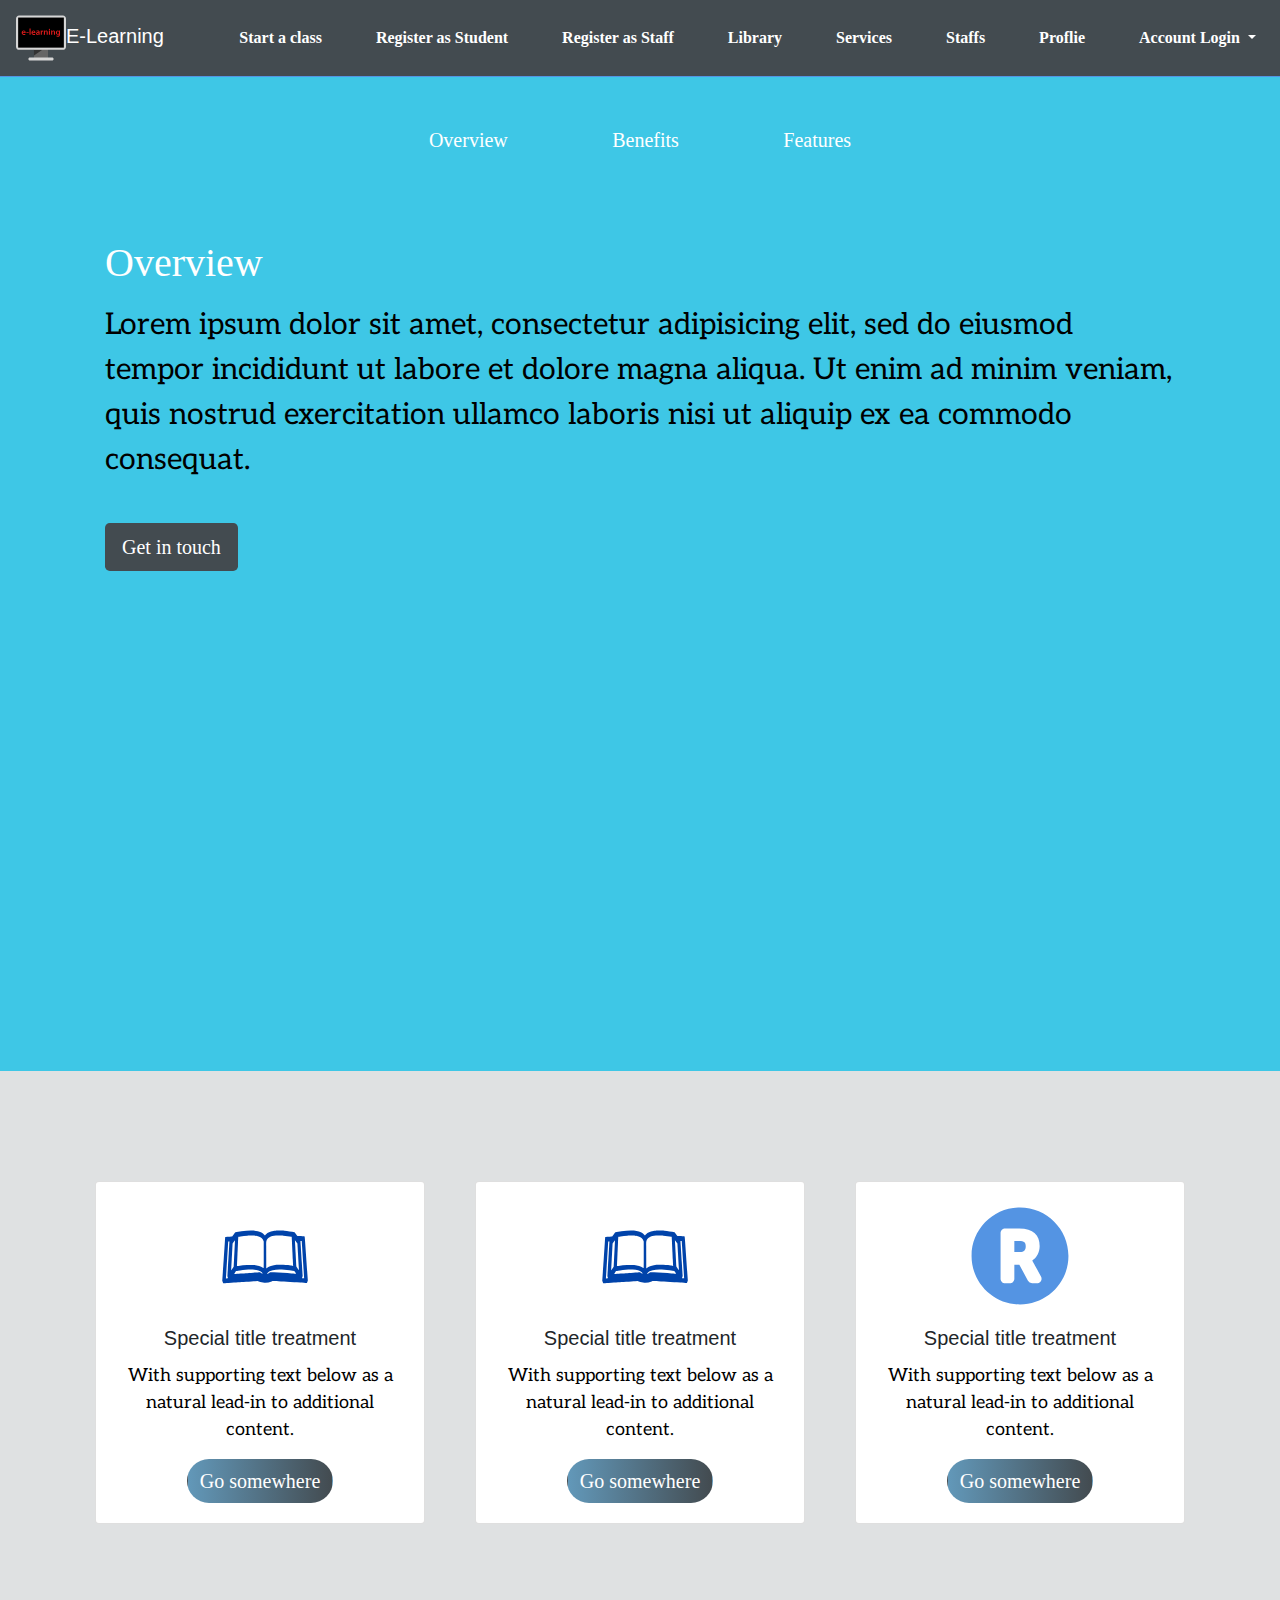
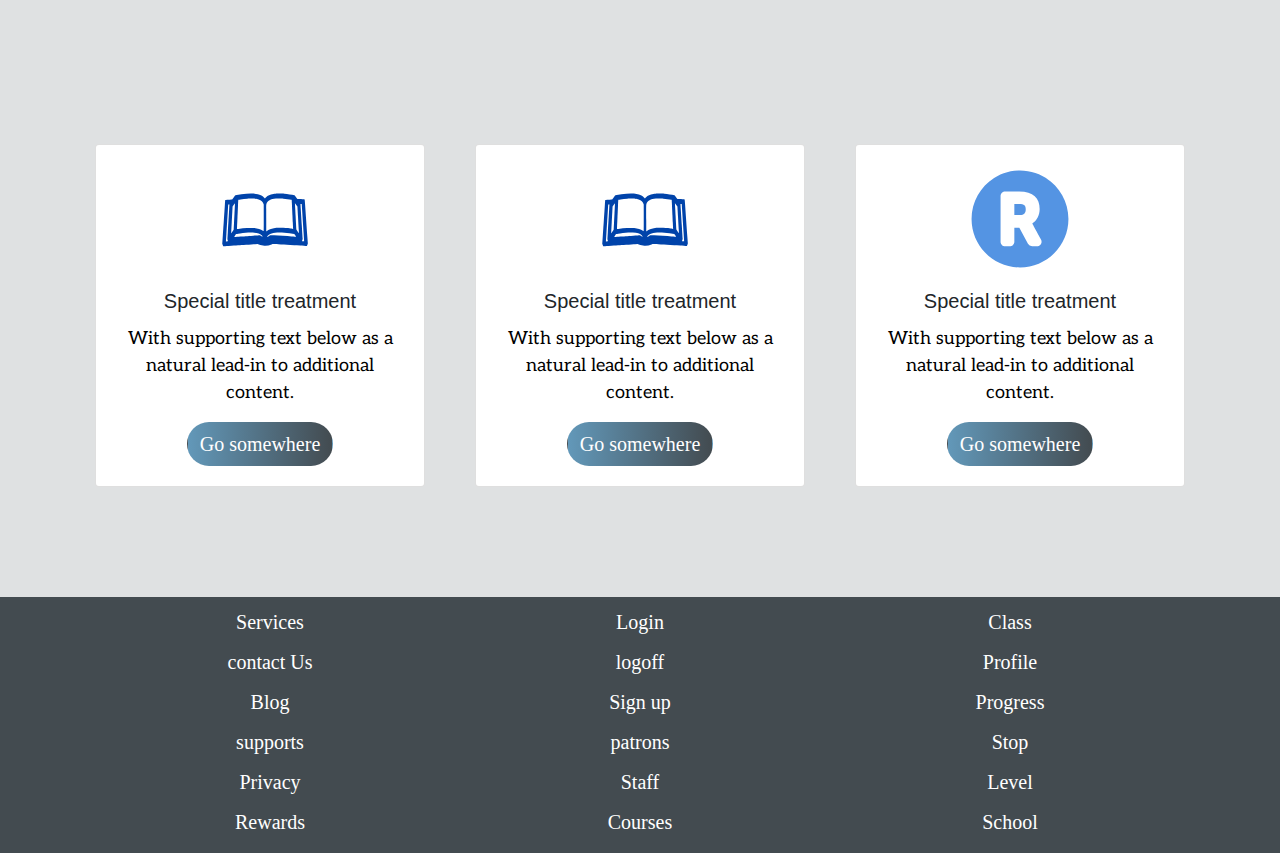
<file: index.html>
<!DOCTYPE html>
<html lang="en">
<head>
    <meta charset="UTF-8">
    <meta name="viewport" content="width=device-width, initial-scale=1.0">
  
    <title>E-Learning</title>
    <link rel="stylesheet" href="css/style.css">
    <link rel="stylesheet" href="https://stackpath.bootstrapcdn.com/bootstrap/4.5.0/css/bootstrap.min.css">
    <link rel="stylesheet" href="https://fonts.googleapis.com/css?family=Aleo">
</head>
<body>
<header>
    <nav class="navbar navbar-expand-lg">
      <a class="navbar-brand" href="index.html"> 
        <img src="/img/e-learning-svgrepo-com.svg" alt="" width="50" id="book">E-Learning
        </a>
      <button class="navbar-toggler" type="button" data-toggle="collapse" data-target="#navbarSupportedContent" aria-controls="navbarSupportedContent" aria-expanded="false" aria-label="Toggle navigation">
        <span class="navbar-toggler-icon" ><img src="/img/bars-solid.svg" alt=""></span>
      </button>
      <div class="collapse navbar-collapse" id="navbarSupportedContent">
        <ul class="navbar-nav ml-auto">
          <li class="nav-item active">
            <a class="nav-link" href="Start.html"> 
              Start a class
              </a>
          </li>
          <li class="nav-item">
            <a class="nav-link" href="registerasstudent.html">
            Register as Student</a>
          </li>
          <li class="nav-item">
            <a class="nav-link" href="#">
            Register as Staff</a>
          </li>
            <li class="nav-item">
              <a class="nav-link" href="library.html" >Library
              </a>
            </li>
            <li class="nav-item">
              <a class="nav-link" href="services.html" > 
                Services
              </a>
            </li>
            <li class="nav-item">
              <a class="nav-link" href="staffs.html"> 
                Staffs
              </a>
            </li>
            <li class="nav-item">
              <a class="nav-link" href="profile.html" > 
                Proflie
              </a>
            </li>
            <li class="nav-item dropdown">
              <a class="nav-link dropdown-toggle" href="#" id="navbarDropdown" role="button" data-toggle="dropdown" aria-haspopup="true" aria-expanded="false">
              Account  Login
              </a>
            <div class="dropdown-menu" aria-labelledby="navbarDropdown">
              <a class="dropdown-item" href="#">As staff</a>
              <a class="dropdown-item" href="#">As student</a>
              
            </div>
          </li>
        </ul>
      </div>
    </nav>
</header>
<div class="main">
<div class="top">
<div class="list">
  <ul class="ul text-center pt-5">
    <li class="overview" data-toggle="collapse" href="#collapseOne">Overview</li>
    <li data-toggle="collapse" href="#collapseTwo">Benefits</li>
    <li  data-toggle="collapse" href="#collapseThree">Features</li>
  </ul>
</div>

<div class="container">
  <div id="accordion">
    <div class="overview bg-transparent">
      <div id="collapseOne" class="collapse show" data-parent="#accordion">
        <div class="card-body">
          <h1 class="mt-5">Overview</h1>
        <p class="mt-3">  Lorem ipsum dolor sit amet, consectetur adipisicing elit, sed do eiusmod tempor incididunt ut labore et dolore magna aliqua. Ut enim ad minim veniam, quis nostrud exercitation ullamco laboris nisi ut aliquip ex ea commodo consequat.</p>
          <button class="btn btn-lg mt-4">Get in touch</button>
        </div>
      </div>
    </div>
    <div class="Benefits bg-transparent">
      <div id="collapseTwo" class="collapse" data-parent="#accordion">
        <div class="card-body">
          <h1 class="mt-5">Benefits</h1>
        <p class="mt-3">  Lorem ipsum dolor sit amet, consectetur adipisicing elit, sed do eiusmod tempor incididunt ut labore et dolore magna aliqua. Ut enim ad minim veniam, quis nostrud exercitation ullamco laboris nisi ut aliquip ex ea commodo consequat.</p>
          <button class="btn btn-lg mt-4">Get in touch</button>
        </div>
      </div>
      </div> 
    
    <div class="Features bg-transparent">
      <div id="collapseThree" class="collapse" data-parent="#accordion">
        <div class="card-body">
          <h1 class="mt-5">Features</h1>
        <p class="mt-3">  Lorem ipsum dolor sit amet, consectetur adipisicing elit, sed do eiusmod tempor incididunt ut labore et dolore magna aliqua. Ut enim ad minim veniam, quis nostrud exercitation ullamco laboris nisi ut aliquip ex ea commodo consequat.</p>
          <button class="btn btn-lg mt-4">Get in touch</button>
        </div>
      </div>
      </div>
    </div>
  </div>
</div>
</div>
</div>
    
<div class="middle">
      <div class="container" id="cardContainer">

        <div class="row">
          <div class="col-sm-4">
            <div class="card">
              <div class="card-image mt-4">
                <img src="/img/book.svg" width="100" alt="">
              </div>
              <div class="card-body">
                <h5 class="card-title">Special title treatment</h5>
                <p class="card-text">With supporting text below as a natural lead-in to additional content.</p>
                <a href="#" class="btn">Go somewhere</a>
              </div>
            </div>
          </div>
          <div class="col-sm-4">
          <div class="card">
            <div class="card-image mt-4">
              <img src="/img/book.svg" width="100" alt="">
            </div>
            <div class="card-body">
              <h5 class="card-title">Special title treatment</h5>
              <p class="card-text">With supporting text below as a natural lead-in to additional content.</p>
              <a href="#" class="btn">Go somewhere</a>
            </div>
          </div>
        </div>
          <div class="col-sm-4">
            <div class="card">
              <div class="card-image mt-4">
                <img src="/img/registered-solid.svg" width="100" alt="">
              </div>
              <div class="card-body">
                <h5 class="card-title">Special title treatment</h5>
                <p class="card-text">With supporting text below as a natural lead-in to additional content.</p>
                <a href="#" class="btn">Go somewhere</a>
              </div>
            </div>
          </div>
        </div>
          <div class="row">
            <div class="col-sm-4">
              <div class="card">
                <div class="card-image mt-4">
                  <img src="/img/book.svg" width="100" alt="">
                </div>
                <div class="card-body">
                  <h5 class="card-title">Special title treatment</h5>
                  <p class="card-text">With supporting text below as a natural lead-in to additional content.</p>
                  <a href="#" class="btn">Go somewhere</a>
                </div>
              </div>
            </div>
            <div class="col-sm-4">
              <div class="card">
                <div class="card-image mt-4">
                  <img src="/img/book.svg" width="100" alt="">
                </div>
                <div class="card-body">
                  <h5 class="card-title">Special title treatment</h5>
                  <p class="card-text">With supporting text below as a natural lead-in to additional content.</p>
                  <a href="#" class="btn">Go somewhere</a>
                </div>
              </div>
            </div>
            <div class="col-sm-4">
              <div class="card">
                <div class="card-image mt-4">
                  <img src="/img/registered-solid.svg" width="100" alt="">
                </div>
                <div class="card-body">
                  <h5 class="card-title">Special title treatment</h5>
                  <p class="card-text">With supporting text below as a natural lead-in to additional content.</p>
                  <a href="#" class="btn">Go somewhere</a>
                </div>
              </div>
            </div>
        </div>

</div>
</div>

<footer>
<div class="container">
  <div class="row mx-auto text-center">
    <div class="col-sm">
<ul>
  <li><a href="#"> Services</a></li>
  <li><a href="#"> contact Us</a></li>
  <li><a href="#"> Blog</a></li>
  <li><a href="#"> supports</a></li>
  <li><a href="#"> Privacy</a></li>
  <li><a href="#"> Rewards</a></li>
</ul>
    </div>
    <div class="col-sm">
      <ul>
        <li><a href="#"> Login</a></li>
        <li><a href="#"> logoff</a></li>
        <li><a href="#"> Sign up</a></li>
        <li><a href="#"> patrons</a></li>
        <li><a href="#"> Staff</a></li>
        <li><a href="#"> Courses</a></li>
      </ul>
    </div>
    <div class="col-sm">
      <ul>
        <li><a href="#"> Class</a></li>
        <li><a href="#"> Profile</a></li>
        <li><a href="#"> Progress</a></li>
        <li><a href="#"> Stop</a></li>
        <li><a href="#"> Level</a></li>
        <li><a href="#"> School</a></li>        
      
      </ul>
    </div>
  </div>
</div>

</footer>



<script src="https://code.jquery.com/jquery-3.5.1.slim.min.js"></script>
<script src="https://cdn.jsdelivr.net/npm/popper.js@1.16.0/dist/umd/popper.min.js"></script>
<script src="https://stackpath.bootstrapcdn.com/bootstrap/4.5.0/js/bootstrap.min.js"></script>
</body>
</html>
</file>
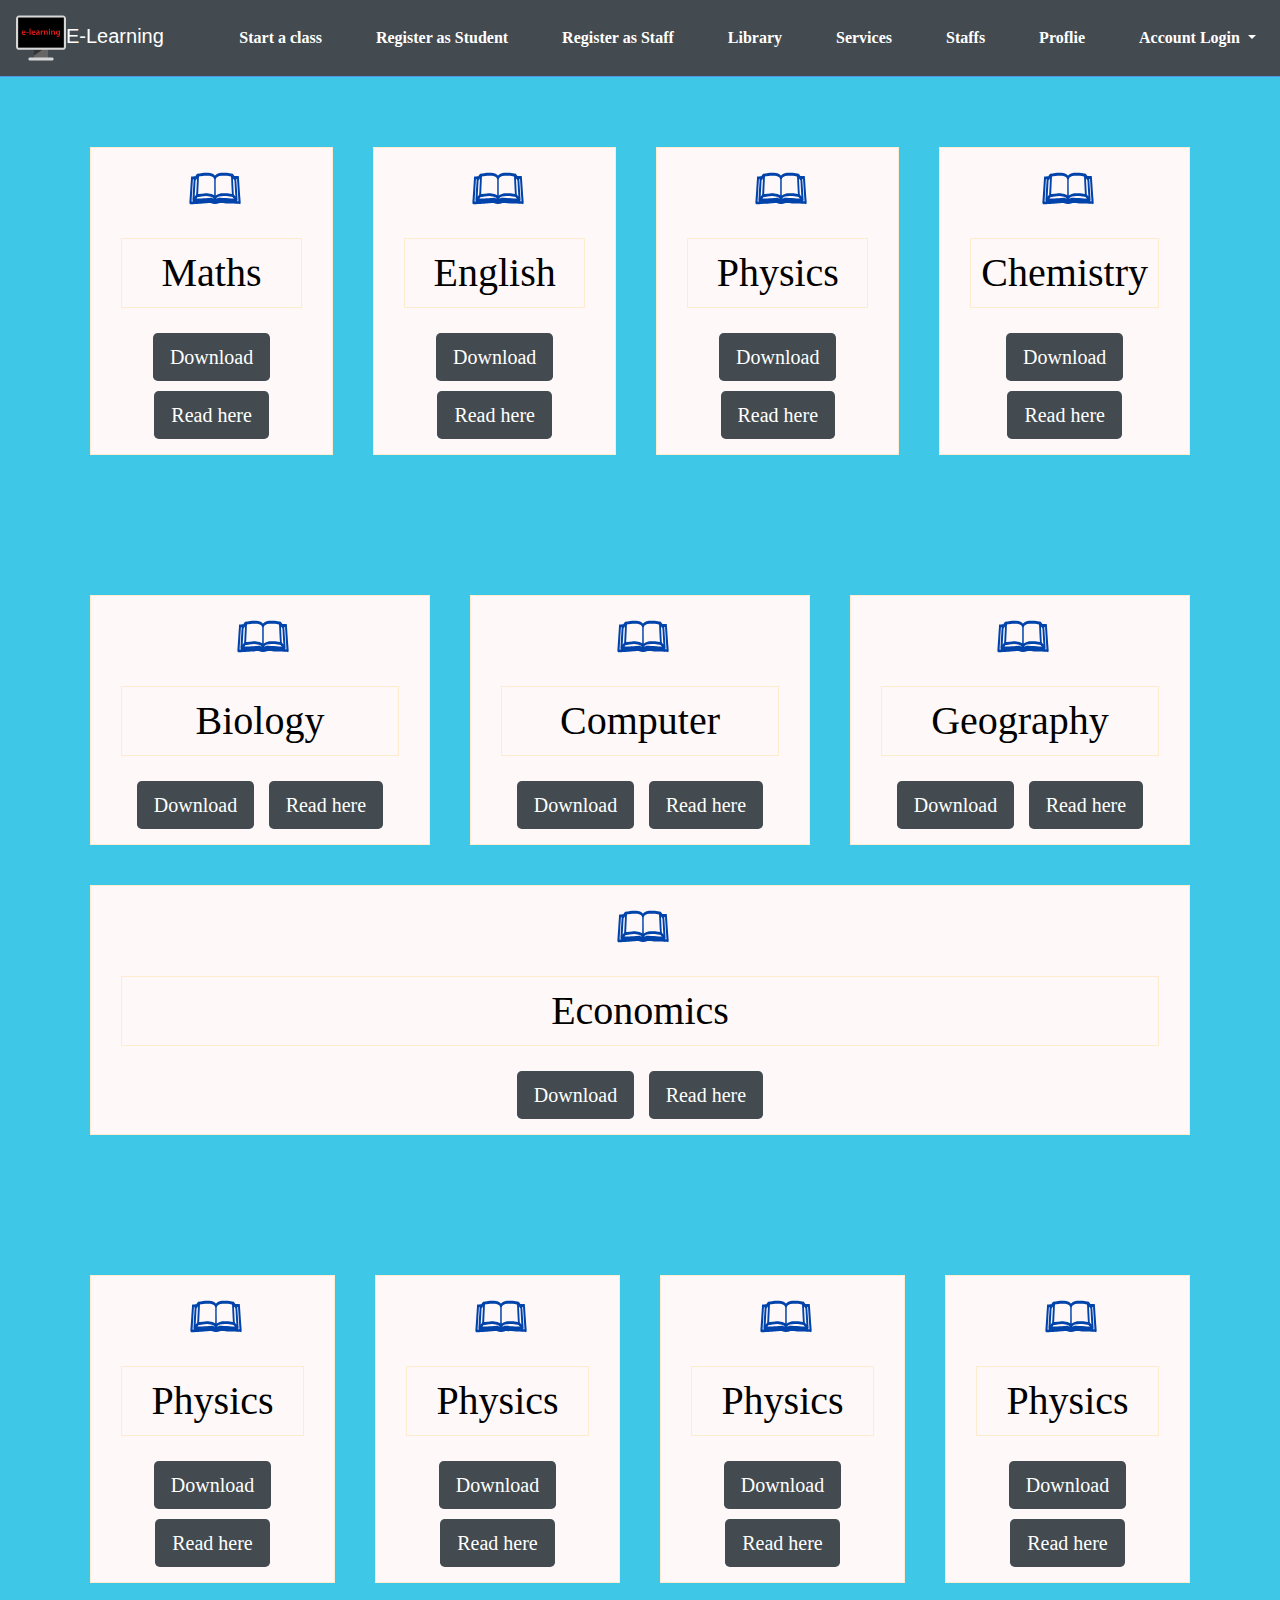
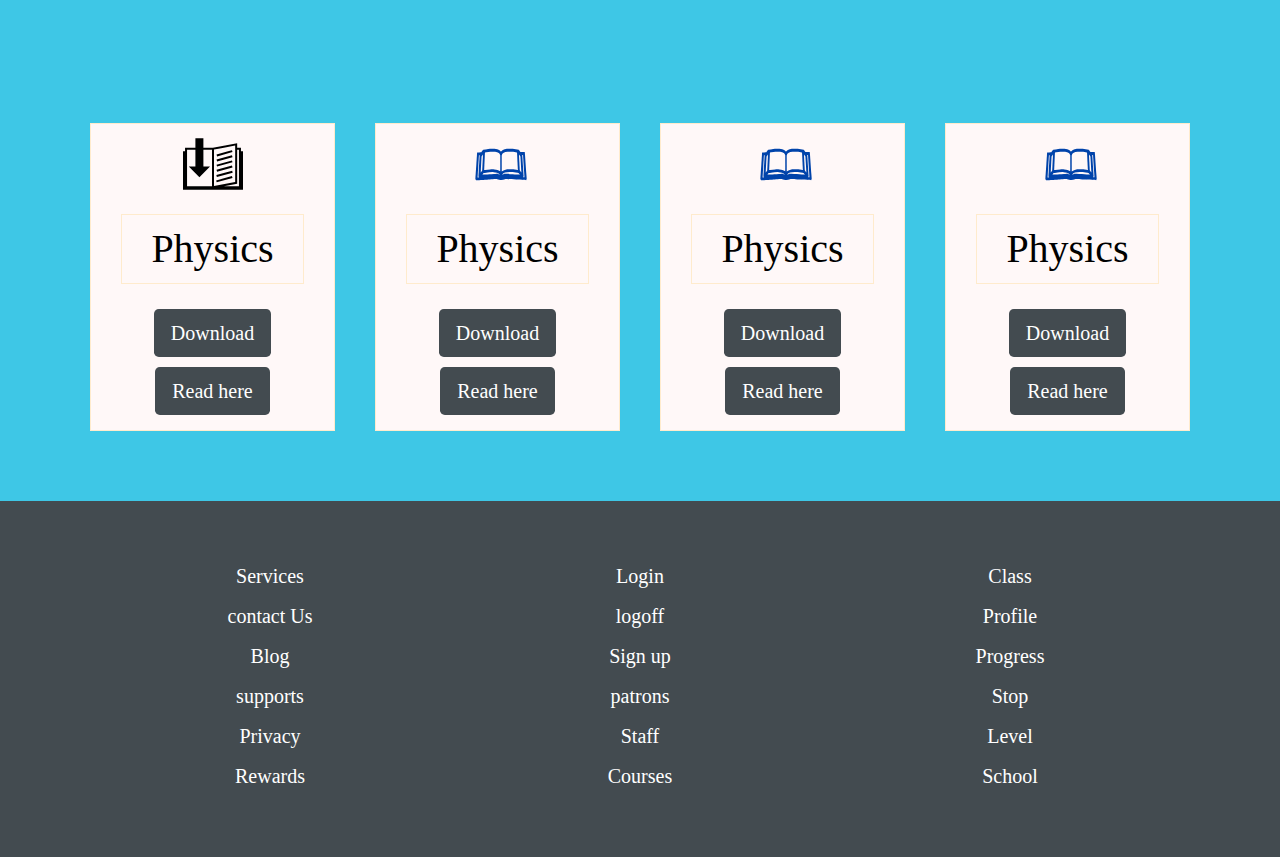
<file: library.html>
<!DOCTYPE html>
<html lang="en">
<head>
    <meta charset="UTF-8">
    <meta name="viewport" content="width=device-width, initial-scale=1.0">
  
    <title>E-Learning</title>
    <link rel="stylesheet" href="css/style.css">
    <link rel="stylesheet" href="css/classsStart.css">
    <link rel="stylesheet" href="css/library.css">
    <link rel="stylesheet" href="https://stackpath.bootstrapcdn.com/bootstrap/4.5.0/css/bootstrap.min.css">
    <link rel="stylesheet" href="https://fonts.googleapis.com/css?family=Aleo">
</head>
<body>
<header>
    <nav class="navbar navbar-expand-lg">
      <a class="navbar-brand" href="index.html"> 
        <img src="/img/e-learning-svgrepo-com.svg" alt="" width="50" id="book">E-Learning
        </a>
      <button class="navbar-toggler" type="button" data-toggle="collapse" data-target="#navbarSupportedContent" aria-controls="navbarSupportedContent" aria-expanded="false" aria-label="Toggle navigation">
        <span class="navbar-toggler-icon" ><img src="/img/bars-solid.svg" alt=""></span>
      </button>
      <div class="collapse navbar-collapse" id="navbarSupportedContent">
        <ul class="navbar-nav ml-auto">
          <li class="nav-item active">
            <a class="nav-link" href="Start.html"> 
              Start a class
              <span class="sr-only">(current)</span></a>
          </li>
          <li class="nav-item">
            <a class="nav-link" href="registerasstudent.html">
            Register as Student</a>
          </li>
          <li class="nav-item">
            <a class="nav-link" href="#">
            Register as Staff</a>
          </li>
            <li class="nav-item">
              <a class="nav-link" href="#" >Library
              </a>
            </li>
            <li class="nav-item">
              <a class="nav-link" href="services.html" > 
                Services
              </a>
            </li>
            <li class="nav-item">
              <a class="nav-link" href="#" > 
                Staffs
              </a>
            </li>
            <li class="nav-item">
              <a class="nav-link" href="profile.html" > 
                Proflie
              </a>
            </li>
            <li class="nav-item dropdown">
              <a class="nav-link dropdown-toggle" href="#" id="navbarDropdown" role="button" data-toggle="dropdown" aria-haspopup="true" aria-expanded="false">
              Account  Login
              </a>
            <div class="dropdown-menu" aria-labelledby="navbarDropdown">
              <a class="dropdown-item" href="#">As staff</a>
              <a class="dropdown-item" href="#">As student</a>
            </div>
          </li>
        </ul>
      </div>
    </nav>
</header>
<div class="StartMain">
 <div class="container text-center">
    <div class="row">
        <div class="col-sm">
           <div class="img">
               <img src="/img/book.svg" width="60" alt="">
           </div>
               <h1>Maths</h1>
    <button class="btn btn-lg">Download</button>  
    <button class="btn btn-lg">Read here</button> 
    </div> 
    <div class="col-sm">
        <div class="img">
            <img src="/img/book.svg" width="60" alt="">
        </div>
            <h1>English</h1>
 <button class="btn btn-lg">Download</button>  
 <button class="btn btn-lg">Read here</button> 
 </div> 
 <div class="col-sm">
    <div class="img">
        <img src="/img/book.svg" width="60" alt="">
    </div>
        <h1>Physics</h1>
<button class="btn btn-lg">Download</button>  
<button class="btn btn-lg">Read here</button> 
</div> 
<div class="col-sm">
    <div class="img">
        <img src="/img/book.svg" width="60" alt="">
    </div>
        <h1>Chemistry</h1>
<button class="btn btn-lg">Download</button>  
<button class="btn btn-lg">Read here</button> 
</div> 

    </div> 
    
 
 <div class="row">
    <div class="col-sm">
       <div class="img">
           <img src="/img/book.svg" width="60" alt="">
       </div>
           <h1>Biology</h1>
<button class="btn btn-lg">Download</button>  
<button class="btn btn-lg">Read here</button> 
</div> 
<div class="col-sm">
    <div class="img">
        <img src="/img/book.svg" width="60" alt="">
    </div>
        <h1>Computer</h1>
<button class="btn btn-lg">Download</button>  
<button class="btn btn-lg">Read here</button> 
</div> 
<div class="col-sm">
<div class="img">
    <img src="/img/book.svg" width="60" alt="">
</div>
    <h1>Geography</h1>
<button class="btn btn-lg">Download</button>  
<button class="btn btn-lg">Read here</button> 
</div> 
<div class="col-sm">
<div class="img">
    <img src="/img/book.svg" width="60" alt="">
</div>
    <h1>Economics</h1>
<button class="btn btn-lg">Download</button>  
<button class="btn btn-lg">Read here</button> 
</div> 

</div> 
<div class="row">
    <div class="col-sm">
       <div class="img">
           <img src="/img/book.svg" width="60" alt="">
       </div>
           <h1>Physics</h1>
<button class="btn btn-lg">Download</button>  
<button class="btn btn-lg">Read here</button> 
</div> 
<div class="col-sm">
    <div class="img">
        <img src="/img/book.svg" width="60" alt="">
    </div>
        <h1>Physics</h1>
<button class="btn btn-lg">Download</button>  
<button class="btn btn-lg">Read here</button> 
</div> 
<div class="col-sm">
<div class="img">
    <img src="/img/book.svg" width="60" alt="">
</div>
    <h1>Physics</h1>
<button class="btn btn-lg">Download</button>  
<button class="btn btn-lg">Read here</button> 
</div> 
<div class="col-sm">
<div class="img">
    <img src="/img/book.svg" width="60" alt="">
</div>
    <h1>Physics</h1>
<button class="btn btn-lg">Download</button>  
<button class="btn btn-lg">Read here</button> 
</div> 

</div> 
<div class="row">
    <div class="col-sm">
       <div class="img">
           <img src="/img/e-book-svgrepo-com.svg" width="60" alt="">
       </div>
           <h1>Physics</h1>
<button class="btn btn-lg">Download</button>  
<button class="btn btn-lg">Read here</button> 
</div> 
<div class="col-sm">
    <div class="img">
        <img src="/img/book.svg" width="60" alt="">
    </div>
        <h1>Physics</h1>
<button class="btn btn-lg">Download</button>  
<button class="btn btn-lg">Read here</button> 
</div> 
<div class="col-sm">
<div class="img">
    <img src="/img/book.svg" width="60" alt="">
</div>
    <h1>Physics</h1>
<button class="btn btn-lg">Download</button>  
<button class="btn btn-lg">Read here</button> 
</div> 
<div class="col-sm">
<div class="img">
    <img src="/img/book.svg" width="60" alt="">
</div>
    <h1>Physics</h1>
<button class="btn btn-lg">Download</button>  
<button class="btn btn-lg">Read here</button> 
</div> 

</div> 

</div>
</div>
<footer>
    <div class="container">
      <div class="row mx-auto text-center">
        <div class="col-sm">
    <ul>
      <li><a href="#"> Services</a></li>
      <li><a href="#"> contact Us</a></li>
      <li><a href="#"> Blog</a></li>
      <li><a href="#"> supports</a></li>
      <li><a href="#"> Privacy</a></li>
      <li><a href="#"> Rewards</a></li>
    </ul>
        </div>
        <div class="col-sm">
          <ul>
            <li><a href="#"> Login</a></li>
            <li><a href="#"> logoff</a></li>
            <li><a href="#"> Sign up</a></li>
            <li><a href="#"> patrons</a></li>
            <li><a href="#"> Staff</a></li>
            <li><a href="#"> Courses</a></li>
          </ul>
        </div>
        <div class="col-sm">
          <ul>
            <li><a href="#"> Class</a></li>
            <li><a href="#"> Profile</a></li>
            <li><a href="#"> Progress</a></li>
            <li><a href="#"> Stop</a></li>
            <li><a href="#"> Level</a></li>
            <li><a href="#"> School</a></li>        
          
          </ul>
        </div>
      </div>
    </div>
    
    </footer>
    
    

<script src="https://code.jquery.com/jquery-3.5.1.slim.min.js"></script>
<script src="https://cdn.jsdelivr.net/npm/popper.js@1.16.0/dist/umd/popper.min.js"></script>
<script src="https://stackpath.bootstrapcdn.com/bootstrap/4.5.0/js/bootstrap.min.js"></script>
</body>
</html>
</file>
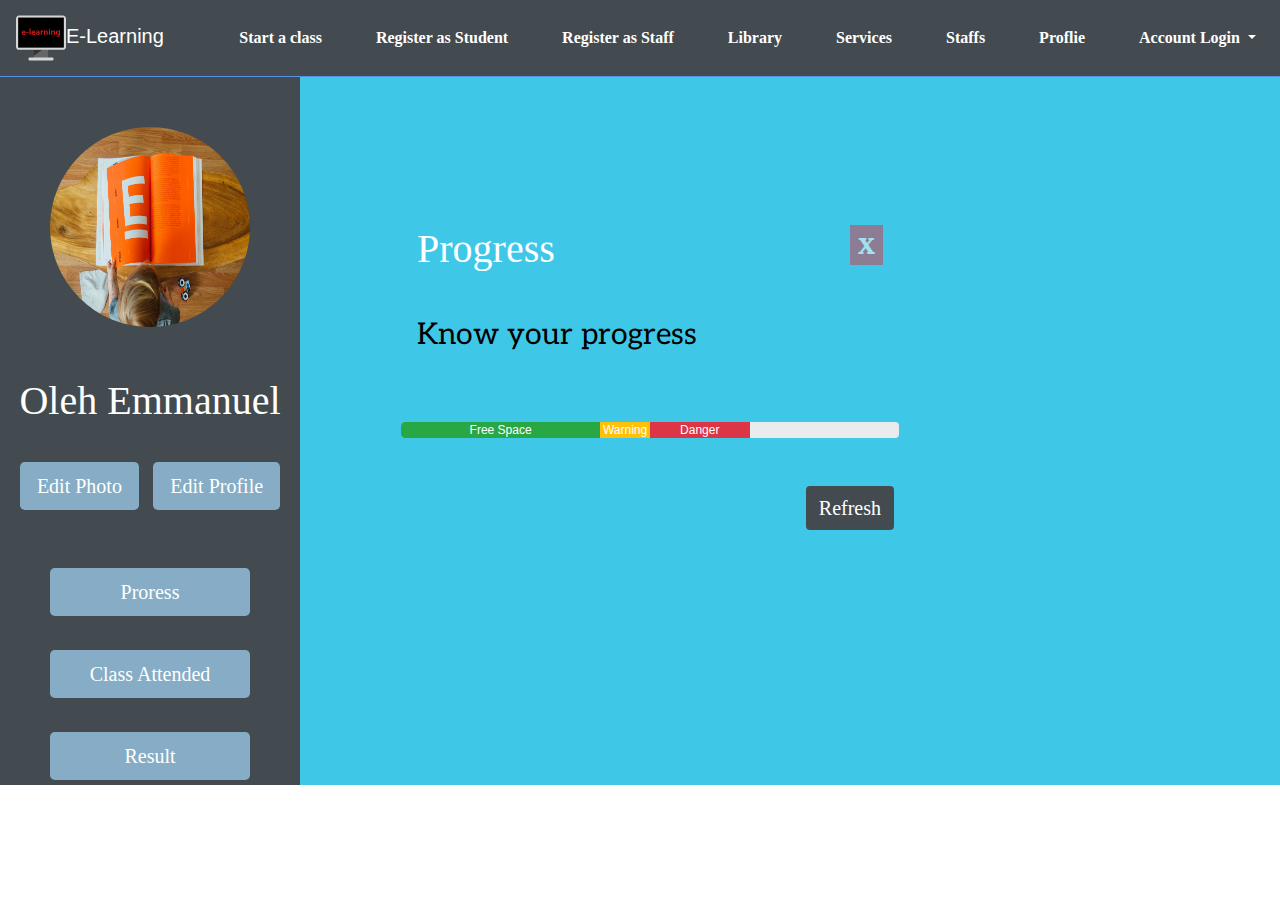
<file: profile.html>
<!DOCTYPE html>
<html lang="en">
<head>
    <meta charset="UTF-8">
    <meta name="viewport" content="width=device-width, initial-scale=1.0">
  
    <title>E-Learning</title>
    <link rel="stylesheet" href="css/style.css">
    <link rel="stylesheet" href="css/classsStart.css">
    <link rel="stylesheet" href="css/profile.css">
    <link rel="stylesheet" href="https://stackpath.bootstrapcdn.com/bootstrap/4.5.0/css/bootstrap.min.css">
    <link rel="stylesheet" href="https://fonts.googleapis.com/css?family=Aleo">
</head>
<body>
<header>
       
    <nav class="navbar navbar-expand-lg">
      <!-- <span id="displayBlock" style=" color: #ffffff; margin-right: 0px;"> =
      </span> -->
      <a class="navbar-brand" href="index.html"> 
  
      <img src="/img/e-learning-svgrepo-com.svg" alt="" width="50" id="book">E-Learning
      </a>
      <button class="navbar-toggler" data-toggle="collapse" data-target="#navbarSupportedContent" aria-controls="navbarSupportedContent" aria-expanded="false" aria-label="Toggle navigation">
        <span class="navbar-toggler-icon" ><img src="/img/bars-solid.svg" alt=""></span>
      </button>
      <div class="collapse navbar-collapse" id="navbarSupportedContent">
        <ul class="navbar-nav ml-auto">
          <li class="nav-item active">
            <a class="nav-link" href="Start.html"> 
              Start a class
              <span class="sr-only">(current)</span></a>
          </li>
          <li class="nav-item">
            <a class="nav-link" href="registerasstudent.html">
            Register as Student</a>
          </li>
          <li class="nav-item">
            <a class="nav-link" href="#">
            Register as Staff</a>
          </li>
            <li class="nav-item">
              <a class="nav-link" href="library.html" >Library
              </a>
            </li>
            <li class="nav-item">
              <a class="nav-link" href="services.html" > 
                Services
              </a>
            </li>
            <li class="nav-item">
              <a class="nav-link" href="staffs.html" > 
                Staffs
              </a>
            </li>
            <li class="nav-item">
              <a class="nav-link" href="profile.html" > 
                Proflie
              </a>
            </li>
            <li class="nav-item dropdown">
              <a class="nav-link dropdown-toggle" href="#" id="navbarDropdown" role="button" data-toggle="dropdown" aria-haspopup="true" aria-expanded="false">
              Account  Login
              </a>
            <div class="dropdown-menu" aria-labelledby="navbarDropdown">
              <a class="dropdown-item" href="#">As staff</a>
              <a class="dropdown-item" href="#">As student</a>
              
            </div>
          </li>
        </ul>
      </div>
    </nav>
</header>
<div class="main">
    <div class="side">
        <div class="sideimg">
          <img src="/img/paul-hanaoka-BJ25B9sonUs-unsplash.jpg" class="img-fluid" alt="" id="sideImg">
    <h1>Oleh Emmanuel</h1>
          <br><button class="btn btn-lg" type="file">Edit Photo</button>
    <button class="btn btn-lg">Edit Profile</button> 
        </div>
        <div class="sidebtn text-center mt-5">
    <button class="btn btn-lg" data-toggle="collapse" href="#collapseOne" id="btn">Proress</button><br><br>
    <button class="btn btn-lg" data-toggle="collapse" href="#collapseTwo" id="btn">Class Attended</button><br><br>
    <button class="btn btn-lg" data-toggle="collapse" href="#collapseThree"  id="btn">Result</button>
        </div>
    </div>
    <div class="info pt-5">
        <div class="container mt-5">
            <div id="accordion" class="mt-5">
              <div class="Progress p-3">
                <div id="collapseOne" class="collapse show" data-parent="#accordion">
                 
                  <div class="card-body">
                    <h1 class="p-3">Progress <span class="close  btn-danger text-white p-2 secondary" data-toggle="collapse" href="#collapseOne">X
                    </span></h1>

                    <p class="p-3">Know your progress</p>
                    <div class="progress mt-5">
                        <div class="progress-bar bg-success" style="width:40%">
                          Free Space
                        </div>
                        <div class="progress-bar bg-warning" style="width:10%">
                          Warning
                        </div>
                        <div class="progress-bar bg-danger" style="width:20%">
                          Danger
                        </div>
                      </div>
                      <div class="refresh text-right">
                        <button class="btn mt-5 ">Refresh</button>
                      </div>
                    </div>
              </div>
              <div class="Classes-attended bg-transparent">
                <div id="collapseTwo" class="collapse" data-parent="#accordion">
                  <div class="card-body">
                    <h1 class="p-3">Attendance <span class="close  btn-danger text-white p-2 secondary" data-toggle="collapse" href="#collapseTwo">X
                    </span></h1>
                    <ul class="list-group">
                        <div class="list-header p-2">
                          <p>Your weekily Attendance</p>
                      </div>
                        <li class="list-group-item d-flex justify-content-between align-items-center">
                          Monday
                          <input  type="checkbox" >
                        </li>
                        <li class="list-group-item d-flex justify-content-between align-items-center">
                            Tuesday
                            <input  type="checkbox" >
                          </li>
                          <li class="list-group-item d-flex justify-content-between align-items-center">
                            Wednesday
                            <input  type="checkbox" >
                          </li>
                          <li class="list-group-item d-flex justify-content-between align-items-center">
                            Thursday
                            <input  type="checkbox" >
                          </li>
                          <li class="list-group-item d-flex justify-content-between align-items-center">
                            Friday
                            <input  type="checkbox" >
                          </li>
                      </ul>
                  </div>
                  </div>
                </div>
                </div> 
                <div class="Result bg-transparent">
                <div id="collapseThree" class="collapse" data-parent="#accordion">
                  <div class="card-body">
                  <h1 class="p-3">Result <span class="close  btn-danger text-white p-2 secondary" data-toggle="collapse" href="#collapseOne">X
                    </span></h1>
                    <ul class="list-group">
                      <div class="list-header p-2">
                        <h3>Subjects  and  Scores</h3>
                      </div>
                        <li class="list-group-item d-flex justify-content-between align-items-center">
                          English
                          <span class="badge badge-success badge-pill">87</span>
                        </li>
                        <li class="list-group-item d-flex justify-content-between align-items-center">
                          Primary
                          <span class="badge badge-info badge-pill">2</span>
                        </li>
                        <li class="list-group-item d-flex justify-content-between align-items-center">
                          Junior secondary
                          <span class="badge badge-primary badge-pill">2</span>
                        </li>
                        <li class="list-group-item d-flex justify-content-between align-items-center">
                          Senior secondary
                          <span class="badge badge-primary badge-pill">2</span>
                        </li>
                        <li class="list-group-item d-flex justify-content-between align-items-center">
                          Maths
                          <span class="badge badge-danger badge-pill">49</span>
                        </li>
                        <li class="list-group-item d-flex justify-content-between align-items-center">
                          Waec and Neco Candidates
                          <span class="badge badge-primary badge-pill">2</span>
                        </li>
                        <li class="list-group-item d-flex justify-content-between align-items-center">
                          Total of
                          <span class="badge badge-primary badge-pill">1</span>
                        </li>
                      </ul>
                </div>
                </div>
              </div>
            </div>
          </div>
          </div>
    </div>
</div>
<script src="https://code.jquery.com/jquery-3.5.1.slim.min.js"></script>
<script src="https://cdn.jsdelivr.net/npm/popper.js@1.16.0/dist/umd/popper.min.js"></script>
<script src="https://stackpath.bootstrapcdn.com/bootstrap/4.5.0/js/bootstrap.min.js"></script>
<script src="js/script.js"></script>

</body>
</html>
</file>
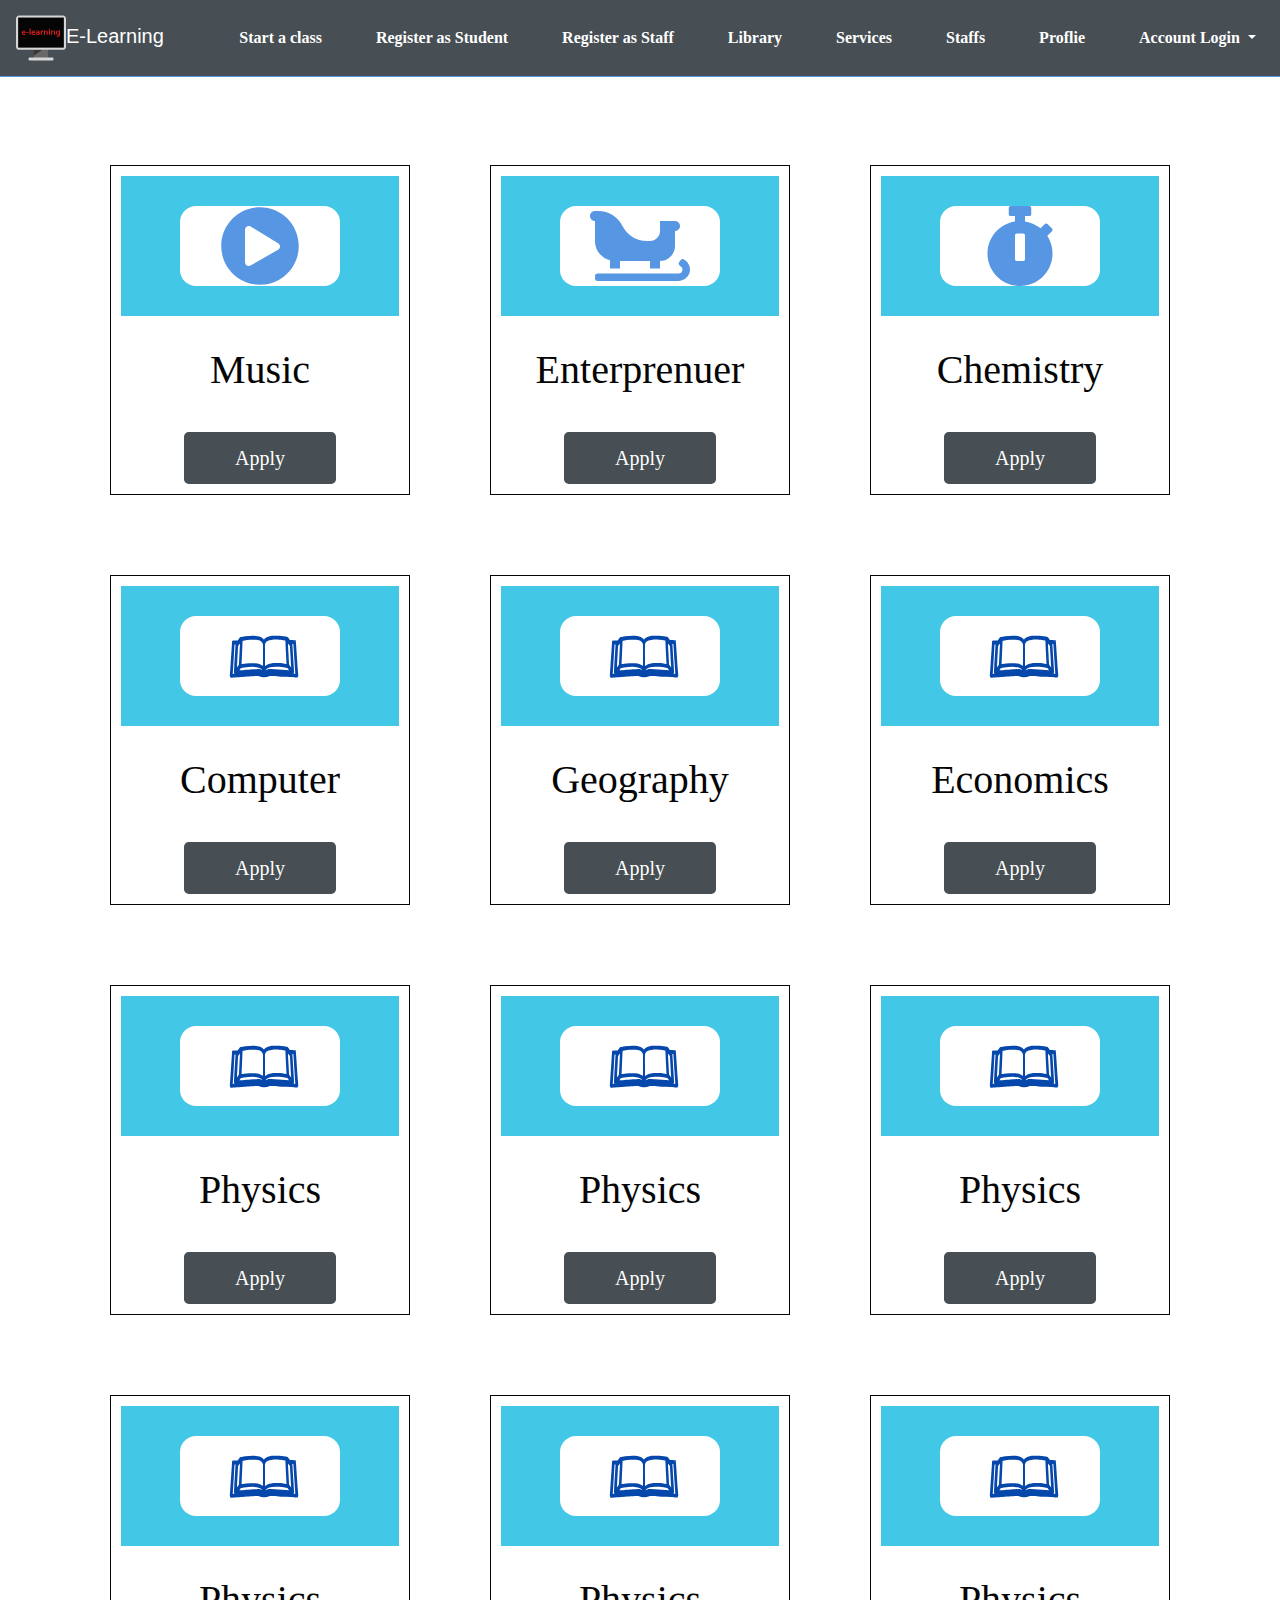
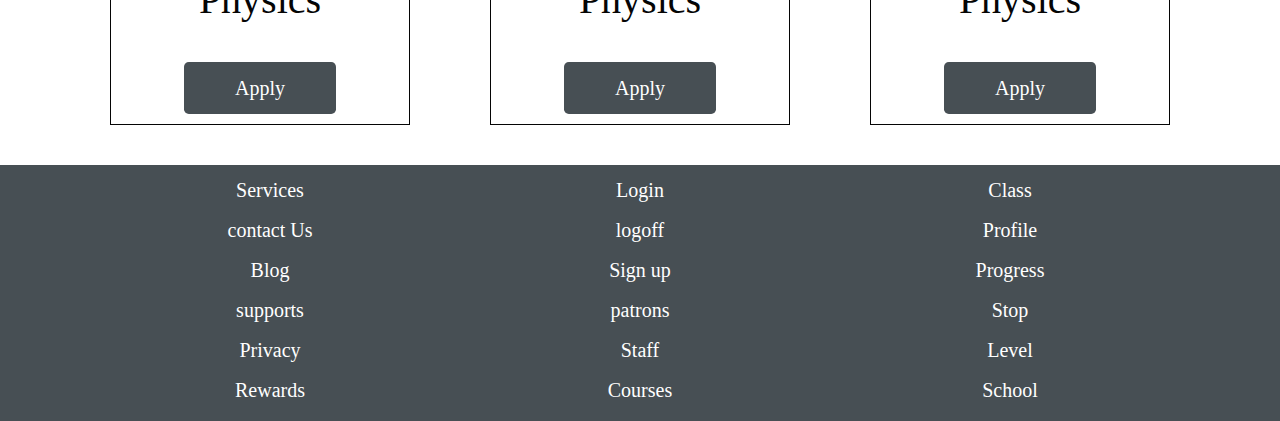
<file: services.html>
<!DOCTYPE html>
<html lang="en">
<head>
    <meta charset="UTF-8">
    <meta name="viewport" content="width=device-width, initial-scale=1.0">
  
    <title>E-Learning</title>
    <link rel="stylesheet" href="css/style.css">
    <!-- <link rel="stylesheet" href="classsStart.css"> -->
    <link rel="stylesheet" href="css/services.css">
    <!-- <link rel="stylesheet" href="library.css"> -->
    <link rel="stylesheet" href="https://stackpath.bootstrapcdn.com/bootstrap/4.5.0/css/bootstrap.min.css">
    <link rel="stylesheet" href="https://fonts.googleapis.com/css?family=Aleo">
</head>
<body>
<header>
    <nav class="navbar navbar-expand-lg">
      <a class="navbar-brand" href="index.html"> 
        <img src="/img/e-learning-svgrepo-com.svg" alt="" width="50" id="book">E-Learning
        </a>
      <button class="navbar-toggler" type="button" data-toggle="collapse" data-target="#navbarSupportedContent" aria-controls="navbarSupportedContent" aria-expanded="false" aria-label="Toggle navigation">
        <span class="navbar-toggler-icon" ><img src="/img/bars-solid.svg" alt=""></span>
      </button>
      <div class="collapse navbar-collapse" id="navbarSupportedContent">
        <ul class="navbar-nav ml-auto">
          <li class="nav-item active">
            <a class="nav-link" href="Start.html"> 
              Start a class
              <span class="sr-only">(current)</span></a>
          </li>
          <li class="nav-item">
            <a class="nav-link" href="registerasstudent.html">
            Register as Student</a>
          </li>
          <li class="nav-item">
            <a class="nav-link" href="#">
            Register as Staff</a>
          </li>
            <li class="nav-item">
              <a class="nav-link" href="library.html" >Library
              </a>
            </li>
            <li class="nav-item">
              <a class="nav-link" href="services.html"> 
                Services
              </a>
            </li>
            <li class="nav-item">
              <a class="nav-link" href="#"> 
                Staffs
              </a>
            </li>
            <li class="nav-item">
              <a class="nav-link" href="profile.html" > 
                Proflie
              </a>
            </li>
            <li class="nav-item dropdown">
              <a class="nav-link dropdown-toggle" href="#" id="navbarDropdown" role="button" data-toggle="dropdown" aria-haspopup="true" aria-expanded="false">
              Account  Login
              </a>
            <div class="dropdown-menu" aria-labelledby="navbarDropdown">
              <a class="dropdown-item" href="#">As staff</a>
              <a class="dropdown-item" href="#">As student</a>
              
            </div>
          </li>
        </ul>
      </div>
    </nav>
</header>
<div class="ServiceMain mt-5">
 <div class="container text-center">
    <div class="row">
       <div class="col-sm">
        <div class="img">
            <img src="/img/play-circle-solid.svg" width="80" alt="">
        </div>
            <h1>Music</h1>
 <button class="btn btn-lg">Apply</button>  
 </div> 
   
 <div class="col-sm">
    <div class="img">
        <img src="/img/sleigh-solid.svg" width="80" alt="">
    </div>
        <h1>Enterprenuer</h1>
<button class="btn btn-lg">Apply</button>  
</div> 
<div class="col-sm">
    <div class="img">
        <img src="/img/stopwatch-solid.svg" width="80" alt="">
    </div>
        <h1>Chemistry</h1>
<button class="btn btn-lg">Apply</button>  
</div> 

    </div> 
    
 
 <div class="row">
    
<div class="col-sm">
    <div class="img">
        <img src="/img/book.svg" width="80" alt="">
    </div>
        <h1>Computer</h1>
        <button class="btn btn-lg">Apply</button>  

</div> 
<div class="col-sm">
<div class="img">
    <img src="/img/book.svg" width="80" alt="">
</div>
    <h1>Geography</h1>
    <button class="btn btn-lg">Apply</button>  

</div> 
<div class="col-sm">
<div class="img">
    <img src="/img/book.svg" width="80" alt="">
</div>
    <h1>Economics</h1>
    <button class="btn btn-lg">Apply</button>  

</div> 

</div> 
<div class="row">
    
<div class="col-sm">
    <div class="img">
        <img src="/img/book.svg" width="80" alt="">
    </div>
        <h1>Physics</h1>
        <button class="btn btn-lg">Apply</button>  

</div> 
<div class="col-sm">
<div class="img">
    <img src="/img/book.svg" width="80" alt="">
</div>
    <h1>Physics</h1>
    <button class="btn btn-lg">Apply</button>  

</div> 
<div class="col-sm">
<div class="img">
    <img src="/img/book.svg" width="80" alt="">
</div>
    <h1>Physics</h1>
    <button class="btn btn-lg">Apply</button>  
 
</div> 

</div> 
<div class="row">
    
<div class="col-sm">
    <div class="img">
        <img src="/img/book.svg" width="80" alt="">
    </div>
        <h1>Physics</h1>
        <button class="btn btn-lg">Apply</button>  

</div> 
<div class="col-sm">
<div class="img">
    <img src="/img/book.svg" width="80" alt="">
</div>
    <h1>Physics</h1>
    <button class="btn btn-lg">Apply</button>  

</div> 
<div class="col-sm">
<div class="img">
    <img src="/img/book.svg" width="60" alt="">
</div>
    <h1>Physics</h1>
    <button class="btn btn-lg">Apply</button>  
 
</div> 

</div> 

</div>
</div>
<footer>
    <div class="container">
      <div class="row mx-auto text-center">
        <div class="col-sm">
    <ul>
      <li><a href="#"> Services</a></li>
      <li><a href="#"> contact Us</a></li>
      <li><a href="#"> Blog</a></li>
      <li><a href="#"> supports</a></li>
      <li><a href="#"> Privacy</a></li>
      <li><a href="#"> Rewards</a></li>
    </ul>
        </div>
        <div class="col-sm">
          <ul>
            <li><a href="#"> Login</a></li>
            <li><a href="#"> logoff</a></li>
            <li><a href="#"> Sign up</a></li>
            <li><a href="#"> patrons</a></li>
            <li><a href="#"> Staff</a></li>
            <li><a href="#"> Courses</a></li>
          </ul>
        </div>
        <div class="col-sm">
          <ul>
            <li><a href="#"> Class</a></li>
            <li><a href="#"> Profile</a></li>
            <li><a href="#"> Progress</a></li>
            <li><a href="#"> Stop</a></li>
            <li><a href="#"> Level</a></li>
            <li><a href="#"> School</a></li>        
          
          </ul>
        </div>
      </div>
    </div>
    
    </footer>
    
    

<script src="https://code.jquery.com/jquery-3.5.1.slim.min.js"></script>
<script src="https://cdn.jsdelivr.net/npm/popper.js@1.16.0/dist/umd/popper.min.js"></script>
<script src="https://stackpath.bootstrapcdn.com/bootstrap/4.5.0/js/bootstrap.min.js"></script>
</body>
</html>
</file>
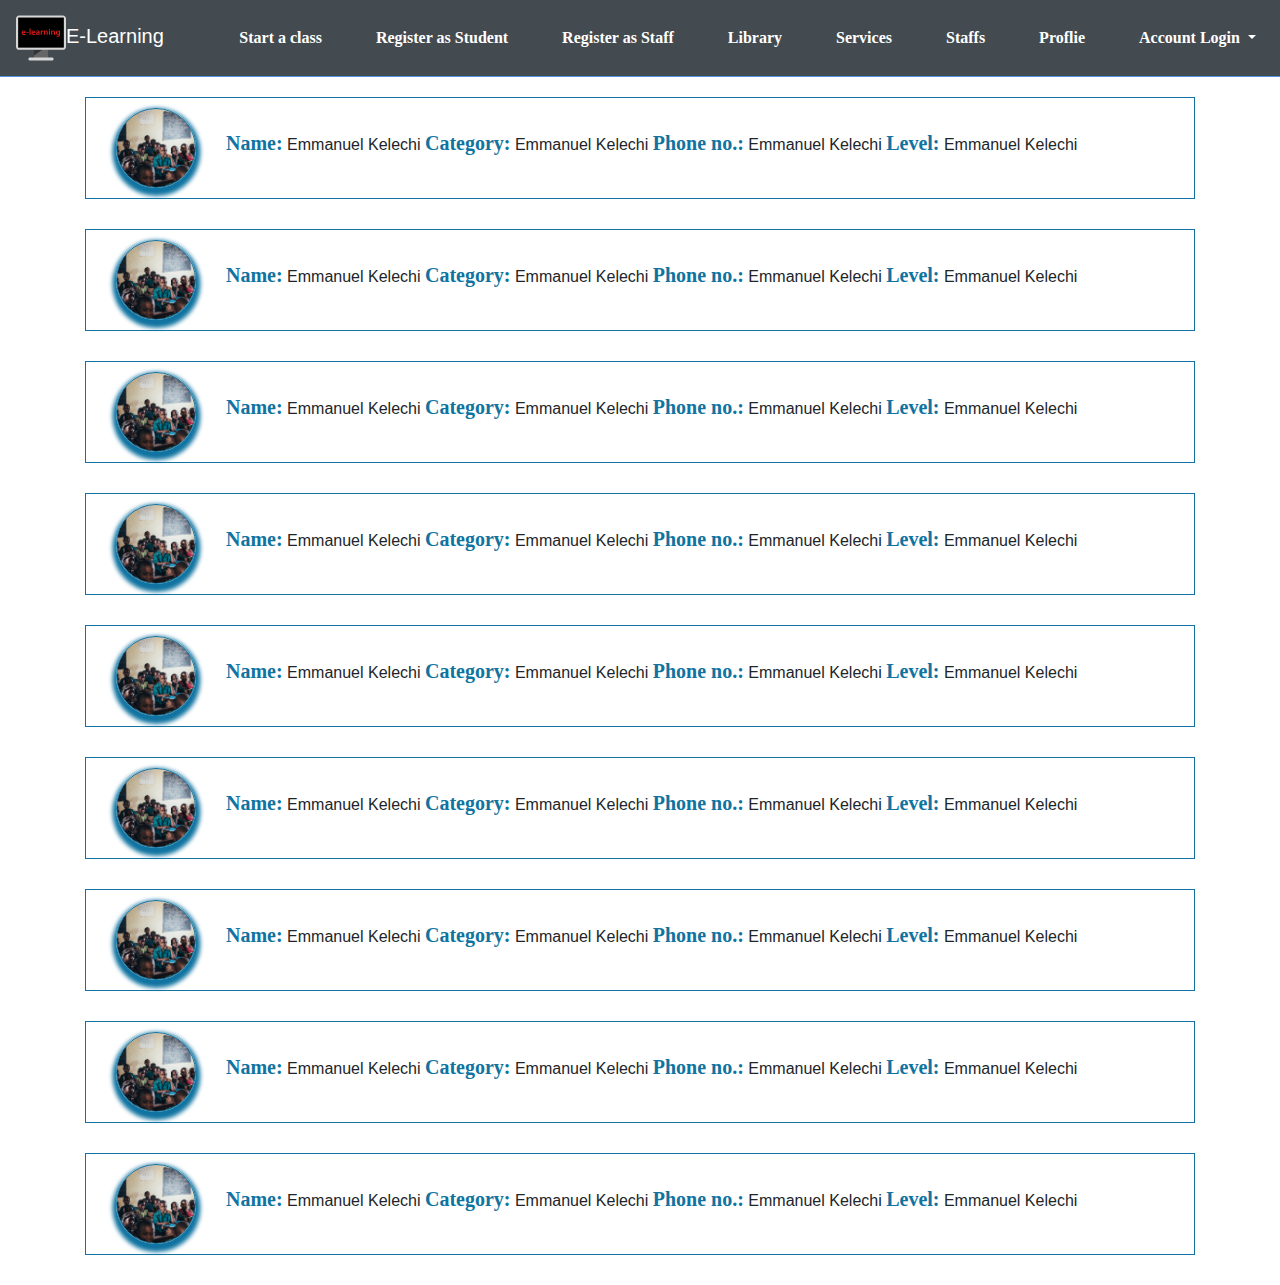
<file: staffs.html>
<!DOCTYPE html>
<html lang="en">
<head>
    <meta charset="UTF-8">
    <meta name="viewport" content="width=device-width, initial-scale=1.0">
  
    <title>E-Learning</title>
    <link rel="stylesheet" href="css/style.css">
    <link rel="stylesheet" href="css/staff.css">
    <link rel="stylesheet" href="https://stackpath.bootstrapcdn.com/bootstrap/4.5.0/css/bootstrap.min.css">
    <link rel="stylesheet" href="https://fonts.googleapis.com/css?family=Aleo">
</head>
<body>
<header>
    <nav class="navbar navbar-expand-lg">
        <a class="navbar-brand" href="index.html"> 
            <img src="/img/e-learning-svgrepo-com.svg" alt="" width="50" id="book">E-Learning
            </a>
      <button class="navbar-toggler" type="button" data-toggle="collapse" data-target="#navbarSupportedContent" aria-controls="navbarSupportedContent" aria-expanded="false" aria-label="Toggle navigation">
        <span class="navbar-toggler-icon" ><img src="/img/bars-solid.svg" alt=""></span>
      </button>
      <div class="collapse navbar-collapse" id="navbarSupportedContent">
        <ul class="navbar-nav ml-auto">
          <li class="nav-item active">
            <a class="nav-link" href="Start.html"> 
              Start a class
              </a>
          </li>
          <li class="nav-item">
            <a class="nav-link" href="registerasstudent.html">
            Register as Student</a>
          </li>
          <li class="nav-item">
            <a class="nav-link" href="#">
            Register as Staff</a>
          </li>
            <li class="nav-item">
              <a class="nav-link" href="library.html" >Library
              </a>
            </li>
            <li class="nav-item">
              <a class="nav-link" href="services.html" > 
                Services
              </a>
            </li>
            <li class="nav-item">
              <a class="nav-link" href="#" > 
                Staffs
              </a>
            </li>
            <li class="nav-item">
              <a class="nav-link" href="profile.html" > 
                Proflie
              </a>
            </li>
            <li class="nav-item dropdown">
              <a class="nav-link dropdown-toggle" href="#" id="navbarDropdown" role="button" data-toggle="dropdown" aria-haspopup="true" aria-expanded="false">
              Account  Login
              </a>
            <div class="dropdown-menu" aria-labelledby="navbarDropdown">
              <a class="dropdown-item" href="#">As staff</a>
              <a class="dropdown-item" href="#">As student</a>
              
            </div>
          </li>
        </ul>
      </div>
    </nav>
</header>


<div class="container">
    <div class="staff">
        <div class="staff-img">
            <!-- <img src="img/e-learning-svgrepo-com.svg" alt="Staff Picture" width="50"> -->
        </div>
    <div class="staff-details">
        <ul>
            <li><span>Name:</span> Emmanuel Kelechi</li>
            <li><span>Category:</span> Emmanuel Kelechi</li>
            <li><span>Phone no.:</span> Emmanuel Kelechi</li>
            <li><span>Level:</span> Emmanuel Kelechi</li>
    
        </ul>
    </div>
    
    </div>
    
    <div class="staff">
        <div class="staff-img">
            <!-- <img src="img/e-learning-svgrepo-com.svg" alt="Staff Picture" width="50"> -->
        </div>
    <div class="staff-details">
        <ul>
            <li><span>Name:</span> Emmanuel Kelechi</li>
            <li><span>Category:</span> Emmanuel Kelechi</li>
            <li><span>Phone no.:</span> Emmanuel Kelechi</li>
            <li><span>Level:</span> Emmanuel Kelechi</li>
    
        </ul>
    </div>
    
    </div>
    <div class="staff">
        <div class="staff-img">
            <!-- <img src="img/e-learning-svgrepo-com.svg" alt="Staff Picture" width="50"> -->
        </div>
    <div class="staff-details">
        <ul>
            <li><span>Name:</span> Emmanuel Kelechi</li>
            <li><span>Category:</span> Emmanuel Kelechi</li>
            <li><span>Phone no.:</span> Emmanuel Kelechi</li>
            <li><span>Level:</span> Emmanuel Kelechi</li>
    
        </ul>
    </div>
    
    </div>
    <div class="staff">
        <div class="staff-img">
            <!-- <img src="img/e-learning-svgrepo-com.svg" alt="Staff Picture" width="50"> -->
        </div>
    <div class="staff-details">
        <ul>
            <li><span>Name:</span> Emmanuel Kelechi</li>
            <li><span>Category:</span> Emmanuel Kelechi</li>
            <li><span>Phone no.:</span> Emmanuel Kelechi</li>
            <li><span>Level:</span> Emmanuel Kelechi</li>
    
        </ul>
    </div>
    
    </div>
    <div class="staff">
        <div class="staff-img">
            <!-- <img src="img/e-learning-svgrepo-com.svg" alt="Staff Picture" width="50"> -->
        </div>
    <div class="staff-details">
        <ul>
            <li><span>Name:</span> Emmanuel Kelechi</li>
            <li><span>Category:</span> Emmanuel Kelechi</li>
            <li><span>Phone no.:</span> Emmanuel Kelechi</li>
            <li><span>Level:</span> Emmanuel Kelechi</li>
    
        </ul>
    </div>
    
    </div>
    <div class="staff">
        <div class="staff-img">
            <!-- <img src="img/e-learning-svgrepo-com.svg" alt="Staff Picture" width="50"> -->
        </div>
    <div class="staff-details">
        <ul>
            <li><span>Name:</span> Emmanuel Kelechi</li>
            <li><span>Category:</span> Emmanuel Kelechi</li>
            <li><span>Phone no.:</span> Emmanuel Kelechi</li>
            <li><span>Level:</span> Emmanuel Kelechi</li>
    
        </ul>
    </div>
    
    </div>
    <div class="staff">
        <div class="staff-img">
            <!-- <img src="img/e-learning-svgrepo-com.svg" alt="Staff Picture" width="50"> -->
        </div>
    <div class="staff-details">
        <ul>
            <li><span>Name:</span> Emmanuel Kelechi</li>
            <li><span>Category:</span> Emmanuel Kelechi</li>
            <li><span>Phone no.:</span> Emmanuel Kelechi</li>
            <li><span>Level:</span> Emmanuel Kelechi</li>
    
        </ul>
    </div>
    
    </div>
    <div class="staff">
        <div class="staff-img">
            <!-- <img src="img/e-learning-svgrepo-com.svg" alt="Staff Picture" width="50"> -->
        </div>
    <div class="staff-details">
        <ul>
            <li><span>Name:</span> Emmanuel Kelechi</li>
            <li><span>Category:</span> Emmanuel Kelechi</li>
            <li><span>Phone no.:</span> Emmanuel Kelechi</li>
            <li><span>Level:</span> Emmanuel Kelechi</li>
    
        </ul>
    </div>
    
    </div>
    <div class="staff">
        <div class="staff-img">
            <!-- <img src="img/e-learning-svgrepo-com.svg" alt="Staff Picture" width="50"> -->
        </div>
    <div class="staff-details">
        <ul>
            <li><span>Name:</span> Emmanuel Kelechi</li>
            <li><span>Category:</span> Emmanuel Kelechi</li>
            <li><span>Phone no.:</span> Emmanuel Kelechi</li>
            <li><span>Level:</span> Emmanuel Kelechi</li>
    
        </ul>
    </div>
    
    </div>
</div>






<script src="https://code.jquery.com/jquery-3.5.1.slim.min.js"></script>
<script src="https://cdn.jsdelivr.net/npm/popper.js@1.16.0/dist/umd/popper.min.js"></script>
<script src="https://stackpath.bootstrapcdn.com/bootstrap/4.5.0/js/bootstrap.min.js"></script>
</body>
</html>
</file>
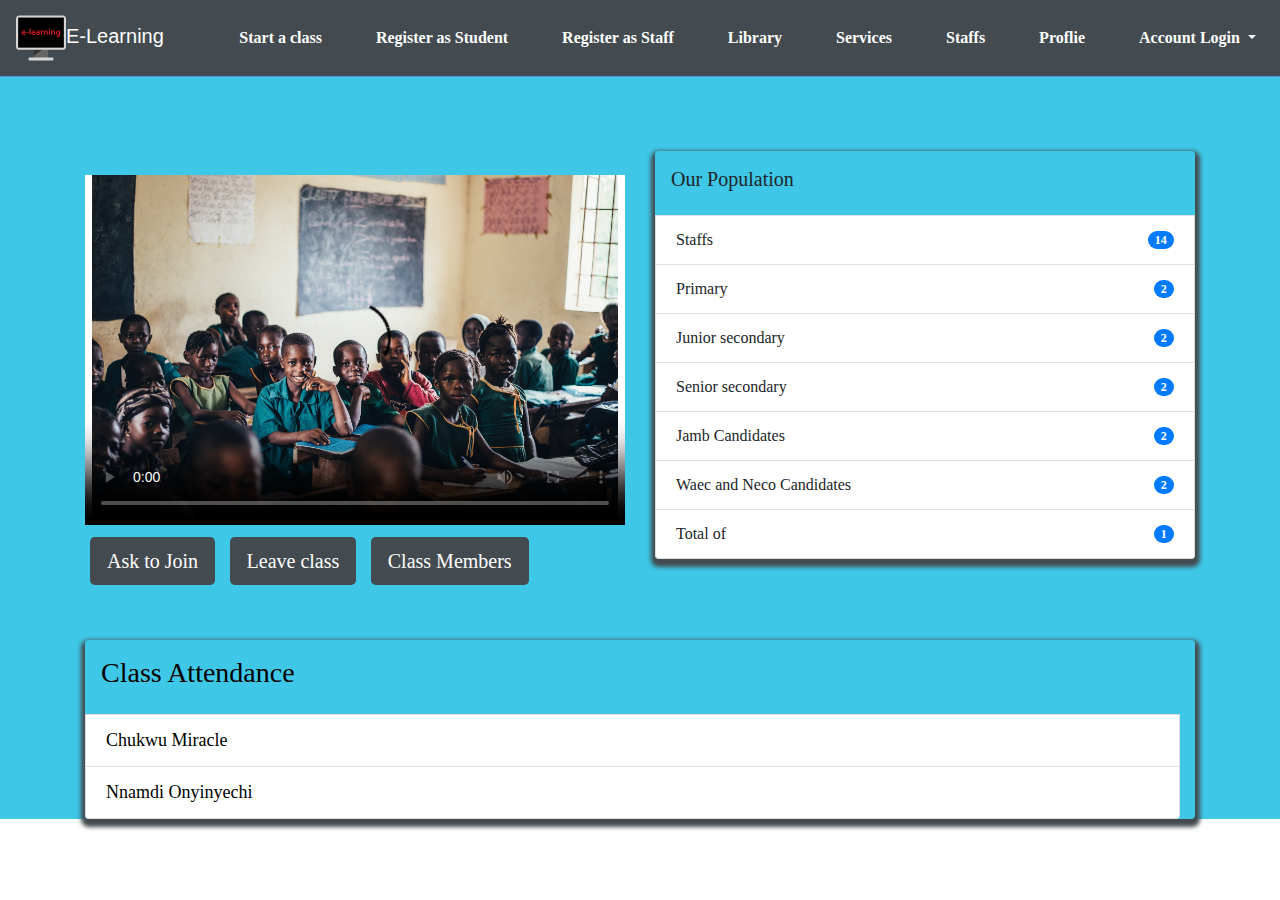
<file: Start.html>
<!DOCTYPE html>
<html lang="en">
<head>
    <meta charset="UTF-8">
    <meta name="viewport" content="width=device-width, initial-scale=1.0">
  
    <title>E-Learning</title>
    <link rel="stylesheet" href="css/style.css">
    <link rel="stylesheet" href="css/classsStart.css">
    <link rel="stylesheet" href="https://stackpath.bootstrapcdn.com/bootstrap/4.5.0/css/bootstrap.min.css">
    <link rel="stylesheet" href="https://fonts.googleapis.com/css?family=Aleo">
</head>
<body>
<header>
    <nav class="navbar navbar-expand-lg">
      <a class="navbar-brand" href="index.html"> 
      <img src="/img/e-learning-svgrepo-com.svg" alt="" width="50" id="book">E-Learning
      </a>
      <button class="navbar-toggler" type="button" data-toggle="collapse" data-target="#navbarSupportedContent" aria-controls="navbarSupportedContent" aria-expanded="false" aria-label="Toggle navigation">
        <span class="navbar-toggler-icon" ><img src="/img/bars-solid.svg" alt=""></span>
      </button>
      <div class="collapse navbar-collapse" id="navbarSupportedContent">
        <ul class="navbar-nav ml-auto">
          <li class="nav-item active">
            <a class="nav-link" href="Start.html"> 
              Start a class
              </a>
          </li>
          <li class="nav-item">
            <a class="nav-link" href="registerasstudent.html">
            Register as Student</a>
          </li>
          <li class="nav-item">
            <a class="nav-link" href="#">
            Register as Staff</a>
          </li>
            <li class="nav-item">
              <a class="nav-link" href="library.html" >Library
              </a>
            </li>
            <li class="nav-item">
              <a class="nav-link" href="services.html" > 
                Services
              </a>
            </li>
            <li class="nav-item">
              <a class="nav-link" href="#" > 
                Staffs
              </a>
            </li>
            <li class="nav-item">
              <a class="nav-link" href="profile.html" > 
                Proflie
              </a>
            </li>
            <li class="nav-item dropdown">
              <a class="nav-link dropdown-toggle" href="#" id="navbarDropdown" role="button" data-toggle="dropdown" aria-haspopup="true" aria-expanded="false">
              Account  Login
              </a>
            <div class="dropdown-menu" aria-labelledby="navbarDropdown">
              <a class="dropdown-item" href="#">As staff</a>
              <a class="dropdown-item" href="#">As student</a>
              
            </div>
          </li>
        </ul>
      </div>
    </nav>
</header>
<div class="StartMain">
    <div class="container">
        <div class="row">
            <div class="col-sm mt-5">
             <video src="" controls poster="img/annie-spratt-OIuCXxx08yg-unsplash.jpg">

             </video>
             <button class="btn btn-lg">Ask to Join</button>
             <button class="btn btn-lg">Leave class</button>
             <button  class="btn btn-lg" data-toggle="collapse" href="#collapseOne">Class Members</button>
            </div>
            <div class="col-sm mt-4">
              <ul class="list-group">
                <div class="list-header p-3">
               <h5>Our Population</h5>  
                </div>
                <li class="list-group-item d-flex justify-content-between align-items-center">
                  Staffs
                  <span class="badge badge-primary badge-pill">14</span>
                </li>
                <li class="list-group-item d-flex justify-content-between align-items-center">
                  Primary
                  <span class="badge badge-primary badge-pill">2</span>
                </li>
                <li class="list-group-item d-flex justify-content-between align-items-center">
                  Junior secondary
                  <span class="badge badge-primary badge-pill">2</span>
                </li>
                <li class="list-group-item d-flex justify-content-between align-items-center">
                  Senior secondary
                  <span class="badge badge-primary badge-pill">2</span>
                </li>
                <li class="list-group-item d-flex justify-content-between align-items-center">
                  Jamb Candidates
                  <span class="badge badge-primary badge-pill">2</span>
                </li>
                <li class="list-group-item d-flex justify-content-between align-items-center">
                  Waec and Neco Candidates
                  <span class="badge badge-primary badge-pill">2</span>
                </li>
                <li class="list-group-item d-flex justify-content-between align-items-center">
                  Total of
                  <span class="badge badge-primary badge-pill">1</span>
                </li>
              </ul>
            </div>
        </div>

        <div id="accordion">
            <div class="overview bg-transparent">
              <div id="collapseOne" class="collapse show" data-parent="#accordion">
                <ul class="list-group col-sm" style="font-size: 18px;">
                    <div class="list-header p-3" >
                   <h3>Class Attendance</h3>  
                    </div>
                    <li class="list-group-item d-flex justify-content-between align-items-center">
                      Chukwu Miracle
                    </li>
                    <li class="list-group-item d-flex justify-content-between align-items-center">
                     Nnamdi Onyinyechi
                    </li>             
                </ul>
            </div>
        </div>
        </div>
        </div>
        </div>
       


<script src="https://code.jquery.com/jquery-3.5.1.slim.min.js"></script>
<script src="https://cdn.jsdelivr.net/npm/popper.js@1.16.0/dist/umd/popper.min.js"></script>
<script src="https://stackpath.bootstrapcdn.com/bootstrap/4.5.0/js/bootstrap.min.js"></script>
</body>
</html>
</file>
<file: css/style.css>
@import url('https://fonts.googleapis.com/css?family=Aleo');
*{
    margin: 0;
    padding: 0;
}
header
{
    position: sticky;
    top: 0;
    /* opacity: 0.7; */
    z-index: 3;
}
.navbar{
    background: #434b50;
    border-bottom: 1px solid #5494e3;
}
li .nav-link{
    color: #fff;
    margin-left: 38px;
    font-family: -apple-system;
    font-weight: bold;
}
a:active{
    border-bottom: 2px solid #ffffff;
}
li .nav-link:hover{
    color: #fff;
    border-bottom: 2px solid #fff;
    margin-left: 40px;
    font-family: -apple-system;
    font-weight: bold;
}
li .nav-link:focus{
    border-bottom: 2px solid #fff;
   
}
.navbar-brand{
    color: #fff;
    /* background: #000000; */
    /* border-bottom: 1px solid #5494e3; */
}

@media(max-width:856px){
    .navbar .collapse{
        background: #434b50;
        /* opacity: 0.7; */
   
    }
    header{
        position: relative;
    }
    .navbar-nav{
        position: absolute ;
        text-align: center;
        /* top: 0px; */
        left: 50px;
        right: 0;
        width: 100%;
        height: auto;
        padding: 30px;
        opacity: 0.9;
        background: #434b50;
        border-bottom: 1px solid #5494e3;
        overflow-y: scroll;
    }
    li .nav-link{
        color: #fff;
        /* margin-left: 38px; */
        font-family: -apple-system;
        font-weight: bold;
        margin: 20px;
        padding: 10px;
        /* border-radius: 0.4em; */
        box-shadow: 0.4px  0.4px 4px 0.4px #ffffff;
        /* border: 1px solid #ffffff; */
    }
    a:active{
        border-bottom: 2px solid #3ec7e6;
    }
    li .nav-link:hover{
        color: #fff;
        border-bottom: 2px solid #3ec7e6;
        margin-left: 40px;
        font-family: -apple-system;
        font-weight: bold;
    }
    li .nav-link:focus{
        border-bottom: 2px solid #fff;
       
    }
    .navbar-brand{
        color: #fff;
        margin-left: 3px;
        /* background: #000000; */
        /* border-bottom: 1px solid #5494e3; */
    }
    
     .navbar-nav .dropdown-menu{
        position: absolute;
        left: 0px;
        right: 0;
        width: 100%;
        /* margin: 30px; */
        color: #ffffff;
        font-weight: 700;
        border: none;
        font-family: -apple-system;
        background: transparent;
    }
    .navbar-nav .dropdown-menu a{
        color: #ffffff;
        border-bottom: 1px solid #3ec7e6;
    }
.main .top{
    width: 100%;
    height:auto;
    background: #3ec7e6;
    /* opacity: 0.9; */
}
.main .container #accordion p{
    color:#000000;
    font-size: 20px;
    font-family: Aleo;
}
.main .container #accordion  h1{
    color:#fff;
    font-size: 30px;
    font-family: -apple-system;
}
    
    
.middle #cardContainer .row{
    padding: 50px 0px 10px;

}
.middle #cardContainer .row{
    
    padding: 10px 0px 10px;
    

}
}


.top{

    width: 100%;
    height: 70vh auto;
    background: #3ec7e6;
    /* opacity: 0.9; */
}
.ul li{
    display: inline;
    margin: 50px;
    color: #fff;
    font-family: -apple-system;
    font-size: 20px;
    cursor: pointer;
}
.ul li:hover{
    color: #fff;
    border-bottom: 2px solid #000000;
   
}
.ul li:visited{
    color: #fff;
    border-bottom: 2px solid #000000;
   
}
.top #accordion{
    height: 100vh;
    outline: transparent;
    /* font-size: 20px; */
}
.container #accordion 
.overview,
.Benefits,
.Features, h1{
    color:#fff;
    font-size: 50px;
    font-family: -apple-system;
}
.container #accordion 
.overview,
.Benefits,
.Features, p{
    color:#000000;
    font-size: 30px;
    font-family: Aleo;
}
.container #accordion {
    background: transparent;
}
.container #accordion 
 button{
    color: #fff;
    font-size: 20px;
    font-family: -apple-system;
    background: #434b50;
}
#cardContainer .row{
    
    padding: 100px 0px 100px;
    

}
#cardContainer .card{
    /* border: 1px solid #434b50; */
    text-align: center;
    margin: 10px;
    background: #fff;
}
.card-image{
    align-self: center;
}
#cardContainer .card p{
    font-size: 18px;
}
#cardContainer .card .btn{
    border-radius: 2em;
    color: #fff;
    font-size: 20px;
    font-family: -apple-system;
    background:linear-gradient(to right, #6298b9, #434b50);
}
.middle
{
    width: 100%;
    height: 100vh auto;
    background: #dfe1e2;
}

footer{
    background: #434b50;
   
}
footer .container ul li{
    text-decoration: none;
    list-style: none;
    margin: 10px;

}
footer .container ul li a{
    text-decoration: none;
    list-style: none;
    font-family: -apple-system;
    font-size: 20px;
    color: #fff;
}

footer .container .col-sm ul li:hover{
    border-left: 1px solid #fff;
}
</file>
<file: css/classsStart.css>
*{
    margin-top: 0;
    padding: 0;
}

.StartMain{
    background: #3ec7e6;
    height:100vh auto;
}
video{
    background: #fff;
    width: 100%;
    height: 350px;
}
.row{
    padding-top: 50px;
    padding-bottom: 50px;
}
.container .btn{
    display: inline;
    font-family: dosis;
    margin: 5px;
    background: #434b50;
    color:#fff;
}
.list-group{
    box-shadow: 0.4px 4px 4px 4px #434b50;
    font-family: -apple-system;
}
</file>
<file: css/library.css>
*{
    margin: 0;
    padding: 0;
}
.StartMain .container .row .col-sm{
    color: black;
    background: rgb(255, 248, 248);
    padding: 10px;
    margin: 20px;
    border:1px solid blanchedalmond;
}
.StartMain .container .row .col-sm h1{
    color: black;
    background: rgb(255, 248, 248);
    padding: 10px;
    margin: 20px;
    border:1px solid blanchedalmond;
}
</file>
<file: css/profile.css>
*{
    margin-top: 0;
    padding: 0;
}

.main{
    display: flex;
    background: #3ec7e6;
    height:100vh auto;
}
video{
    background: #fff;
    width: 100%;
    height: 350px;
}
.main .side{
   
    align-items: center;
    /* width: 450px; */
    height: auto;
    background: #434b50;
}
.container .btn{
    display: inline;
    font-family: dosis;
    margin: 5px;
    background: #434b50;
    color:#fff;
}
.side .sideimg{
    width: 100%;
    /* height: 200px; */
    text-align: center;
    /* margin: 100px; */
    border-radius: 50em;
    align-self: center;
}
.side #sideImg{
    width: 200px;
    height: 200px;
    text-align: center;
    margin: 50px;
    border-radius: 50em;
    align-self: center;
}
.main .side .btn{
    /* text-align: center; */
    /* width: 200px; */
    display: inline;
    font-family: dosis;
    margin: 5px;
    background: #86adc5;
    color:#fff;
}
.main .side #btn{
    margin-top: 100px;
    /* text-align: center; */
    width: 200px;
    display: inline;
    font-family: dosis;
    margin: 5px;
    background: #86adc5;
    color:#fff;
}
.info{
    width: 600px;
    height: 500px;
    margin-left: 50px;
    margin-bottom: 1px solid black;
}

@media(max-width:856px){
    .side{
        width: 100%;
        height: auto;
    }

    .info{
        /* display: none; */
        position: absolute;

        width: 100%;
        /* height: 500px; */
        margin-left: 0px;
        margin-bottom: 1px solid black;
                /* opacity: 0.78;
                background: #3ec7e6; */

    }
    .collapse{
        background-color: #3ec7e6;
        box-shadow: 0.66px 2px 4px 1px #ffffff;
        border-radius: 0.2em;

        opacity: 0.9;
    }

    /* .Result
    .collapse
    .card-body  */
    .list-group{
    box-shadow: 0.4px 4px 4px 4px #434b50;
    font-family: -apple-system;
}

.main .side button{
    /* text-align: center; */
    width: 100px auto;
    font-size: 15px;
    display: inline;
    font-family: dosis;
    margin: 5px;
    background: #86adc5;
    color:#fff;
}
.main .side #btn{
    margin-top: 50px;
    /* text-align: center; */
    width: 160px;
    display: inline;
    font-family: dosis;
    margin: 5px;
    font-size: 16px;
    background: #86adc5;
    color:#fff;
}


}
</file>
<file: classsStart.css>
*{
    margin-top: 0;
    padding: 0;
}

.StartMain{
    background: #3ec7e6;
    height:100vh auto;
}
video{
    background: #fff;
    width: 100%;
    height: 350px;
}
.row{
    padding-top: 50px;
    padding-bottom: 50px;
}
.container .btn{
    display: inline;
    font-family: dosis;
    margin: 5px;
    background: #434b50;
    color:#fff;
}
</file>
<file: css/services.css>
*{
    margin: 0;
    padding: 0;
}
html, body{
    background: rgb(236, 255, 255);
    opacity: 0.99;
}
.ServiceMain .row .col-sm .img{
    background: #3ec7e6;
    padding: 20px;
    

}
.ServiceMain .row .col-sm{
    color: #434b50;
    border:1px solid #000000;
    padding: 10px;
    margin: 40px;
}

.ServiceMain .row .col-sm h1{
    color: black;
    padding: 30px;
}
.ServiceMain .row .col-sm img{
    width: 160px;
    height: 80px;
    border-radius: 1em; 
    /* padding: 20px; */
    background: #fff;
    /* background: blue; padding: 10px; */
    margin: 10px;

}
.container .btn{
    display: inline;
    font-family: dosis;
    padding: 10px 50px 10px 50px;
    /* margin: 5px; */
    background: #434b50;
    color:#fff;
}

footer .container .col-sm ul li:hover{
    border-left: 1px solid #fff;
}
</file>
<file: library.css>
*{
    margin: 0;
    padding: 0;
}
.StartMain .container .row .col-sm{
    color: black;
    background: rgb(255, 248, 248);
    padding: 10px;
    margin: 20px;
    border:1px solid blanchedalmond;
}
.StartMain .container .row .col-sm h1{
    color: black;
    background: rgb(255, 248, 248);
    padding: 10px;
    margin: 20px;
    border:1px solid blanchedalmond;
}
</file>
<file: css/staff.css>
*{
    margin: 0;
    padding: 0;
    box-sizing: border-box;
}
@media(max-width:600px){
    
.staff{
    width: 100%;
    display: flex;
    padding: 10px 0px 10px 30px;
    margin: 20px 0px 30px 0px;
    border: 1px solid #1073a0;
    border-radius: 5px;
    flex-direction: column;
    box-shadow: 0.4px 4px 4px 4px #1073a0;
}
}
.staff{
        width: 100%;
        display: flex;
        padding: 10px 0px 10px 30px;
        margin: 20px 0px 30px 0px;
        border: 1px solid #1073a0;

}
.staff-img{
    width: 80px;
    height: 80px;
    border-radius: 10em;
    border: 1px solid #1073a0;
    padding: 10px;
    background: url('../img/annie-spratt-OIuCXxx08yg-unsplash.jpg');
    background-repeat: no-repeat;
    background-size: cover;
    cursor: pointer;
    box-shadow: 0.4px 4px 4px 4px #1073a0;

}
.staff-details{
    padding: 20px 0px 10px 30px;
    /* margin: 20px 0px 30px 30px; */
}
.staff-details ul li{
    

    display: inline;
}
.staff-details ul li span{
    font-family: -apple-system;
    color: #1073a0;
    font-size: 20px;
    font-weight: 700;

}
</file>
